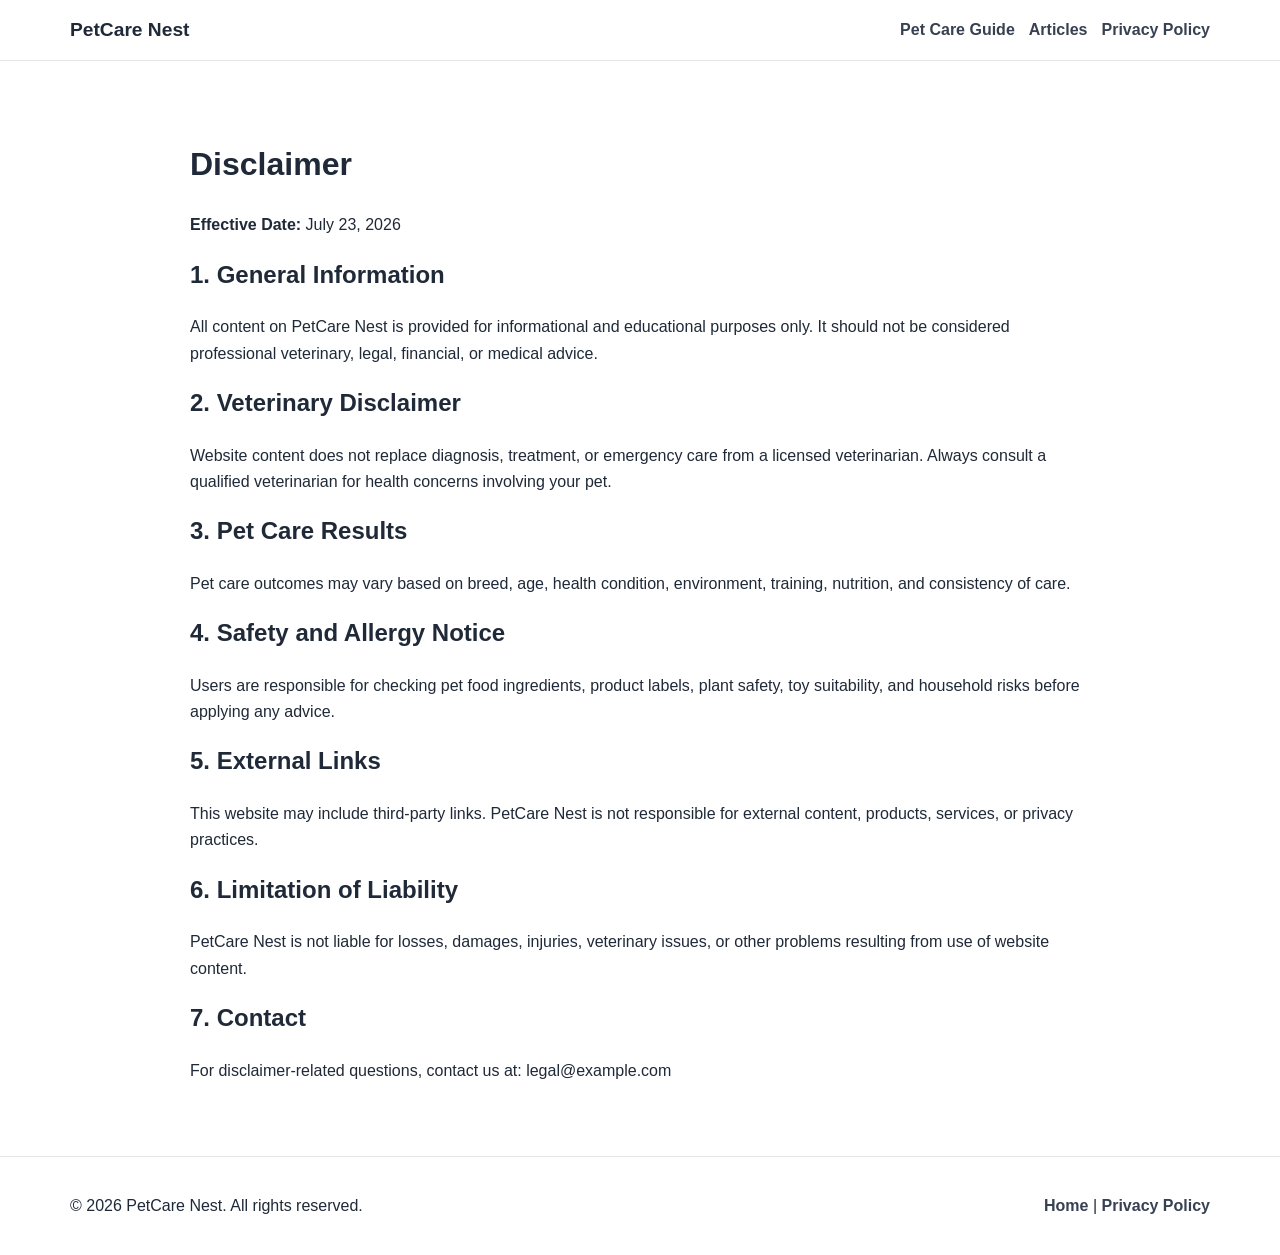
<file: public/disclaimer.html>
<!DOCTYPE html>
<html lang="en">
<head>
  <meta charset="UTF-8" />
  <meta name="viewport" content="width=device-width, initial-scale=1.0" />

  <title>Disclaimer | PetCare Nest</title>
  <meta name="description" content="Read the PetCare Nest disclaimer about pet care information, veterinary guidance, external links, and limitation of liability." />
  <meta name="robots" content="index, follow" />
  <link rel="canonical" href="https://www.example.com/disclaimer.html" />
  <link rel="stylesheet" href="style.css" />
</head>
<body>
  <header class="site-header">
    <div class="container nav-wrap">
      <a class="logo" href="index.html">PetCare Nest</a>
      <nav aria-label="Main navigation">
        <ul class="nav-links">
          <li><a href="index.html#guide">Pet Care Guide</a></li>
          <li><a href="index.html#articles">Articles</a></li>
          <li><a href="privacy-policy.html">Privacy Policy</a></li>
        </ul>
      </nav>
    </div>
  </header>

  <main class="section container legal">
    <h1>Disclaimer</h1>
    <p><strong>Effective Date:</strong> July 23, 2026</p>

    <h2>1. General Information</h2>
    <p>
      All content on PetCare Nest is provided for informational and educational purposes only. It should not be considered professional veterinary, legal, financial, or medical advice.
    </p>

    <h2>2. Veterinary Disclaimer</h2>
    <p>
      Website content does not replace diagnosis, treatment, or emergency care from a licensed veterinarian. Always consult a qualified veterinarian for health concerns involving your pet.
    </p>

    <h2>3. Pet Care Results</h2>
    <p>
      Pet care outcomes may vary based on breed, age, health condition, environment, training, nutrition, and consistency of care.
    </p>

    <h2>4. Safety and Allergy Notice</h2>
    <p>
      Users are responsible for checking pet food ingredients, product labels, plant safety, toy suitability, and household risks before applying any advice.
    </p>

    <h2>5. External Links</h2>
    <p>
      This website may include third-party links. PetCare Nest is not responsible for external content, products, services, or privacy practices.
    </p>

    <h2>6. Limitation of Liability</h2>
    <p>
      PetCare Nest is not liable for losses, damages, injuries, veterinary issues, or other problems resulting from use of website content.
    </p>

    <h2>7. Contact</h2>
    <p>
      For disclaimer-related questions, contact us at: legal@example.com
    </p>
  </main>

  <footer class="site-footer">
    <div class="container footer-wrap">
      <p>© <span id="year"></span> PetCare Nest. All rights reserved.</p>
      <p><a href="index.html">Home</a> | <a href="privacy-policy.html">Privacy Policy</a></p>
    </div>
  </footer>

  <script src="script.js"></script>
</body>
</html>
</file>
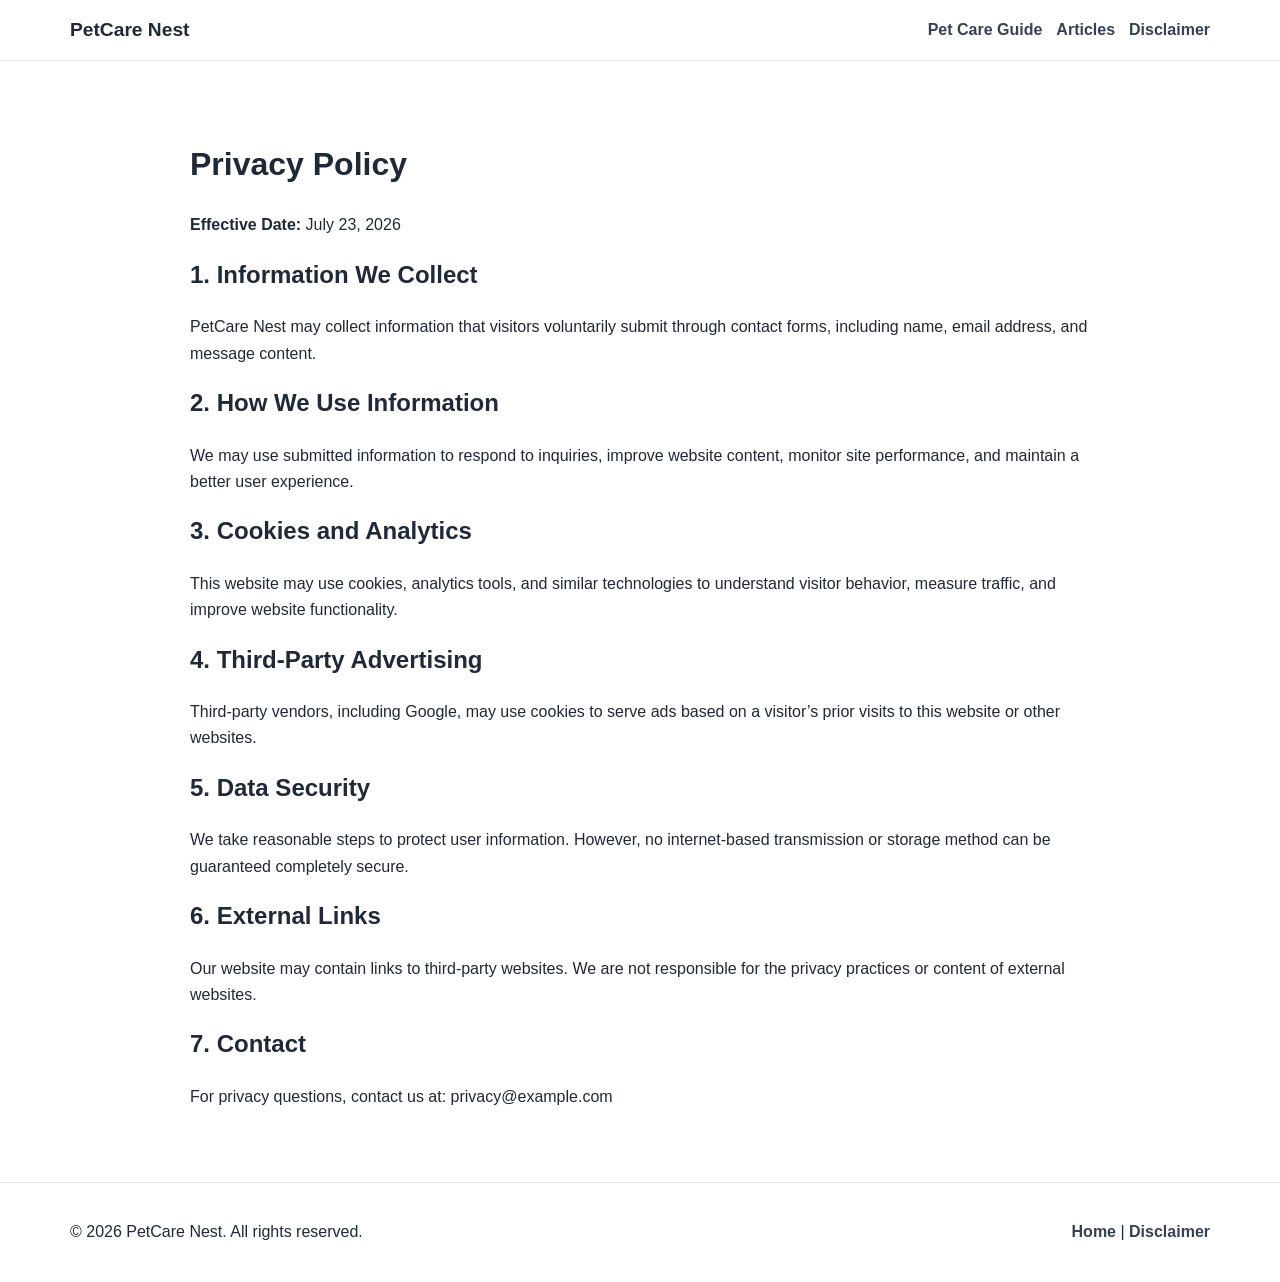
<file: public/privacy-policy.html>
<!DOCTYPE html>
<html lang="en">
<head>
  <meta charset="UTF-8" />
  <meta name="viewport" content="width=device-width, initial-scale=1.0" />

  <title>Privacy Policy | PetCare Nest</title>
  <meta name="description" content="Read the Privacy Policy for PetCare Nest, including information about cookies, analytics, advertising, and user-submitted data." />
  <meta name="robots" content="index, follow" />
  <link rel="canonical" href="https://www.example.com/privacy-policy.html" />
  <link rel="stylesheet" href="style.css" />
</head>
<body>
  <header class="site-header">
    <div class="container nav-wrap">
      <a class="logo" href="index.html">PetCare Nest</a>
      <nav aria-label="Main navigation">
        <ul class="nav-links">
          <li><a href="index.html#guide">Pet Care Guide</a></li>
          <li><a href="index.html#articles">Articles</a></li>
          <li><a href="disclaimer.html">Disclaimer</a></li>
        </ul>
      </nav>
    </div>
  </header>

  <main class="section container legal">
    <h1>Privacy Policy</h1>
    <p><strong>Effective Date:</strong> July 23, 2026</p>

    <h2>1. Information We Collect</h2>
    <p>
      PetCare Nest may collect information that visitors voluntarily submit through contact forms, including name, email address, and message content.
    </p>

    <h2>2. How We Use Information</h2>
    <p>
      We may use submitted information to respond to inquiries, improve website content, monitor site performance, and maintain a better user experience.
    </p>

    <h2>3. Cookies and Analytics</h2>
    <p>
      This website may use cookies, analytics tools, and similar technologies to understand visitor behavior, measure traffic, and improve website functionality.
    </p>

    <h2>4. Third-Party Advertising</h2>
    <p>
      Third-party vendors, including Google, may use cookies to serve ads based on a visitor’s prior visits to this website or other websites.
    </p>

    <h2>5. Data Security</h2>
    <p>
      We take reasonable steps to protect user information. However, no internet-based transmission or storage method can be guaranteed completely secure.
    </p>

    <h2>6. External Links</h2>
    <p>
      Our website may contain links to third-party websites. We are not responsible for the privacy practices or content of external websites.
    </p>

    <h2>7. Contact</h2>
    <p>
      For privacy questions, contact us at: privacy@example.com
    </p>
  </main>

  <footer class="site-footer">
    <div class="container footer-wrap">
      <p>© <span id="year"></span> PetCare Nest. All rights reserved.</p>
      <p><a href="index.html">Home</a> | <a href="disclaimer.html">Disclaimer</a></p>
    </div>
  </footer>

  <script src="script.js"></script>
</body>
</html>
</file>
<file: public/style.css>
:root {
  --bg: #ffffff;
  --text: #1f2937;
  --muted: #f8fafc;
  --primary: #2563eb;
  --primary-dark: #1d4ed8;
  --border: #e5e7eb;
  --soft: #eff6ff;
}

* {
  box-sizing: border-box;
}

body {
  margin: 0;
  font-family: Arial, sans-serif;
  color: var(--text);
  background: var(--bg);
  line-height: 1.65;
}

.container {
  width: min(1140px, 92%);
  margin: 0 auto;
}

.site-header {
  position: sticky;
  top: 0;
  z-index: 100;
  background: #ffffff;
  border-bottom: 1px solid var(--border);
}

.nav-wrap {
  display: flex;
  justify-content: space-between;
  align-items: center;
  gap: 16px;
  padding: 14px 0;
}

.logo {
  text-decoration: none;
  color: var(--text);
  font-size: 1.2rem;
  font-weight: 800;
}

.nav-links {
  list-style: none;
  display: flex;
  flex-wrap: wrap;
  gap: 14px;
  margin: 0;
  padding: 0;
}

.nav-links a {
  text-decoration: none;
  color: #374151;
  font-weight: 600;
}

.nav-links a:hover,
.footer-wrap a:hover,
.read-more:hover {
  color: var(--primary);
}

.hero {
  padding: 56px 0;
  background: var(--soft);
}

.hero-grid {
  display: grid;
  grid-template-columns: 1.15fr 1fr;
  gap: 28px;
  align-items: center;
}

.hero h1 {
  font-size: clamp(2rem, 5vw, 3.4rem);
  line-height: 1.12;
  margin: 0 0 14px;
}

.hero p {
  font-size: 1.05rem;
}

.eyebrow {
  color: var(--primary);
  font-weight: 800;
  text-transform: uppercase;
  letter-spacing: 0.08em;
  font-size: 0.85rem;
}

.hero img {
  width: 100%;
  border-radius: 16px;
  border: 1px solid var(--border);
  box-shadow: 0 12px 30px rgba(15, 23, 42, 0.12);
}

.section {
  padding: 56px 0;
}

.muted {
  background: var(--muted);
}

.article {
  max-width: 900px;
}

.article h2,
.section h2 {
  margin-top: 0;
}

.section-intro {
  max-width: 760px;
}

.cards {
  display: grid;
  grid-template-columns: repeat(auto-fit, minmax(245px, 1fr));
  gap: 20px;
  margin-top: 24px;
}

.card {
  background: #ffffff;
  border: 1px solid var(--border);
  border-radius: 14px;
  padding: 14px;
  transition: transform 0.2s ease, box-shadow 0.2s ease;
}

.card:hover {
  transform: translateY(-3px);
  box-shadow: 0 10px 24px rgba(15, 23, 42, 0.08);
}

.card img {
  width: 100%;
  height: 185px;
  object-fit: cover;
  border-radius: 10px;
  margin-bottom: 10px;
}

.read-more {
  text-decoration: none;
  color: var(--primary);
  font-weight: 800;
}

.contact-form {
  max-width: 640px;
  display: grid;
  gap: 10px;
  margin-top: 16px;
}

input,
textarea {
  width: 100%;
  padding: 11px;
  border: 1px solid #d1d5db;
  border-radius: 8px;
  font: inherit;
}

input:focus,
textarea:focus {
  outline: 2px solid rgba(37, 99, 235, 0.25);
  border-color: var(--primary);
}

.btn {
  display: inline-block;
  width: fit-content;
  background: var(--primary);
  color: #ffffff;
  text-decoration: none;
  border: none;
  padding: 11px 18px;
  border-radius: 8px;
  font-weight: 800;
  cursor: pointer;
}

.btn:hover {
  background: var(--primary-dark);
}

.site-footer {
  border-top: 1px solid var(--border);
  padding: 20px 0;
  background: #ffffff;
}

.footer-wrap {
  display: flex;
  justify-content: space-between;
  align-items: center;
  gap: 12px;
  flex-wrap: wrap;
}

.footer-wrap a {
  text-decoration: none;
  color: #374151;
  font-weight: 600;
}

.legal {
  max-width: 900px;
}

@media (max-width: 860px) {
  .hero-grid {
    grid-template-columns: 1fr;
  }

  .nav-wrap {
    align-items: flex-start;
    flex-direction: column;
  }
}
</file>
